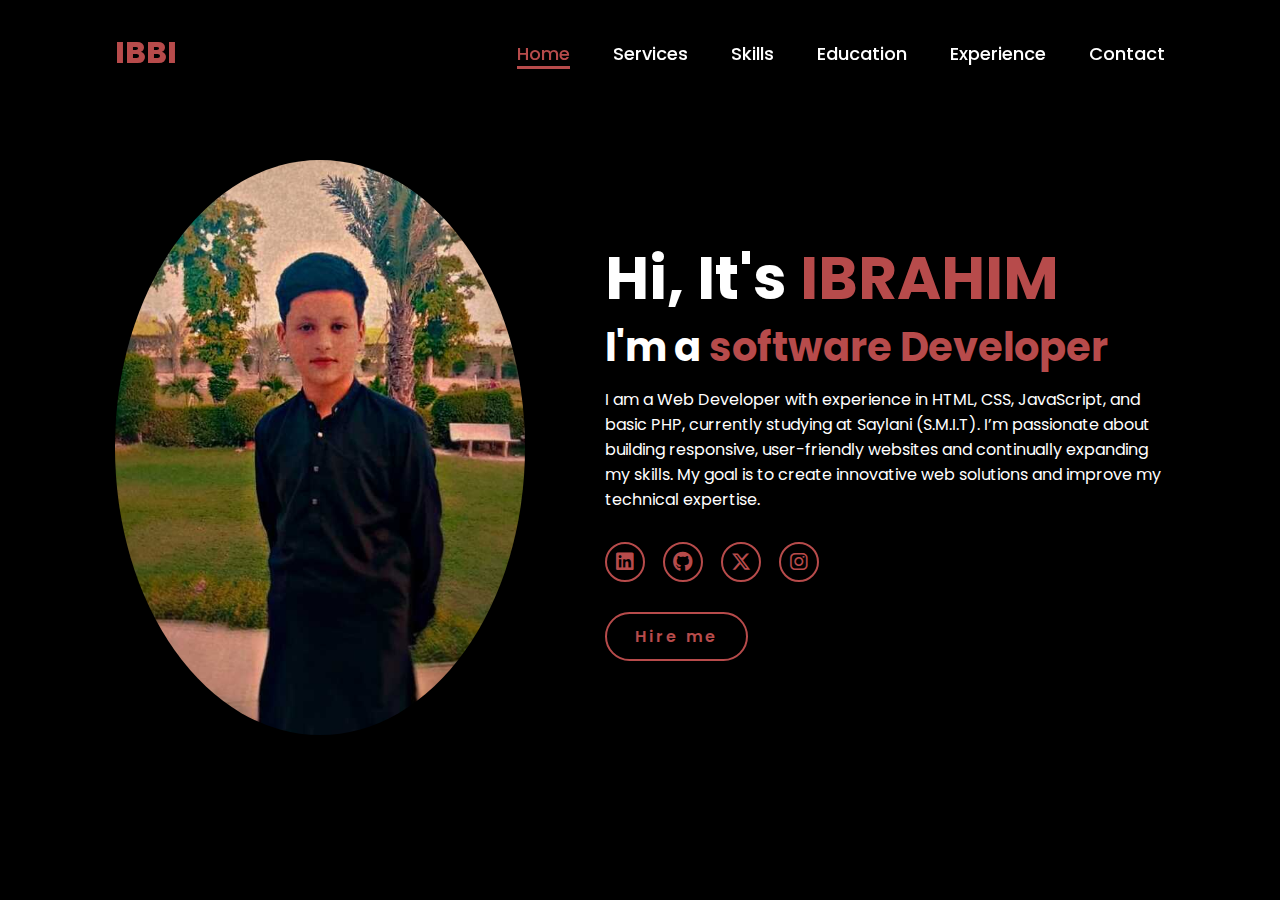
<file: index.html>
<!DOCTYPE html>
<html lang="en">
    
<head>
    <meta charset="UTF-8">
    <meta name="viewport" content="width=device-width, initial-scale=1.0">
    <link rel="stylesheet" href="https://cdnjs.cloudflare.com/ajax/libs/font-awesome/6.5.2/css/all.min.css">
    <link rel="stylesheet" href="style.css">
    <title>Portfolio Website</title>
</head>
<body>
    <header>
        <a href="#" class="logo">IBBI</a>

        <nav>
            <a href="#" class="active"> Home</a>
            <a href="index2.html" >Services</a>
            <a href="index3.html" >Skills</a>
            <a href="INDEX4.HTML" >Education</a>
            <a href="index5.html" >Experience</a>
            <a href="#" >Contact</a>
        </nav>
    </header>
    <section class="home">
        <div class="home-img">
            <img src="ibbi.jpeg" alt="">
        </div>
        <div class="home-content">
            <h1>Hi, It's <span>IBRAHIM</span></h1>
            <h3 class="typing-text">I'm a <span></span></h3>
            <p>I am a Web Developer with experience in HTML, CSS, JavaScript, and basic PHP, currently studying at Saylani (S.M.I.T). I’m passionate about building responsive, user-friendly websites and continually expanding my skills. My goal is to create innovative web solutions and improve my technical expertise.</p>
            <div class="social-icons">
                <a href="#"><i class="fa-brands fa-linkedin"></i></a>
                <a href="https://github.com/ibrahimsaleem22"><i class="fa-brands fa-github"></i></a>
                <a href="#"><i class="fa-brands fa-x-twitter"></i></a>
                <a href=""><i class="fa-brands fa-instagram"></i></a>
            </div>
            <a href="https://wa.me/+03178967762" class="btn">Hire me</a>
        </div>
    </section>
</body>
</html>
</file>
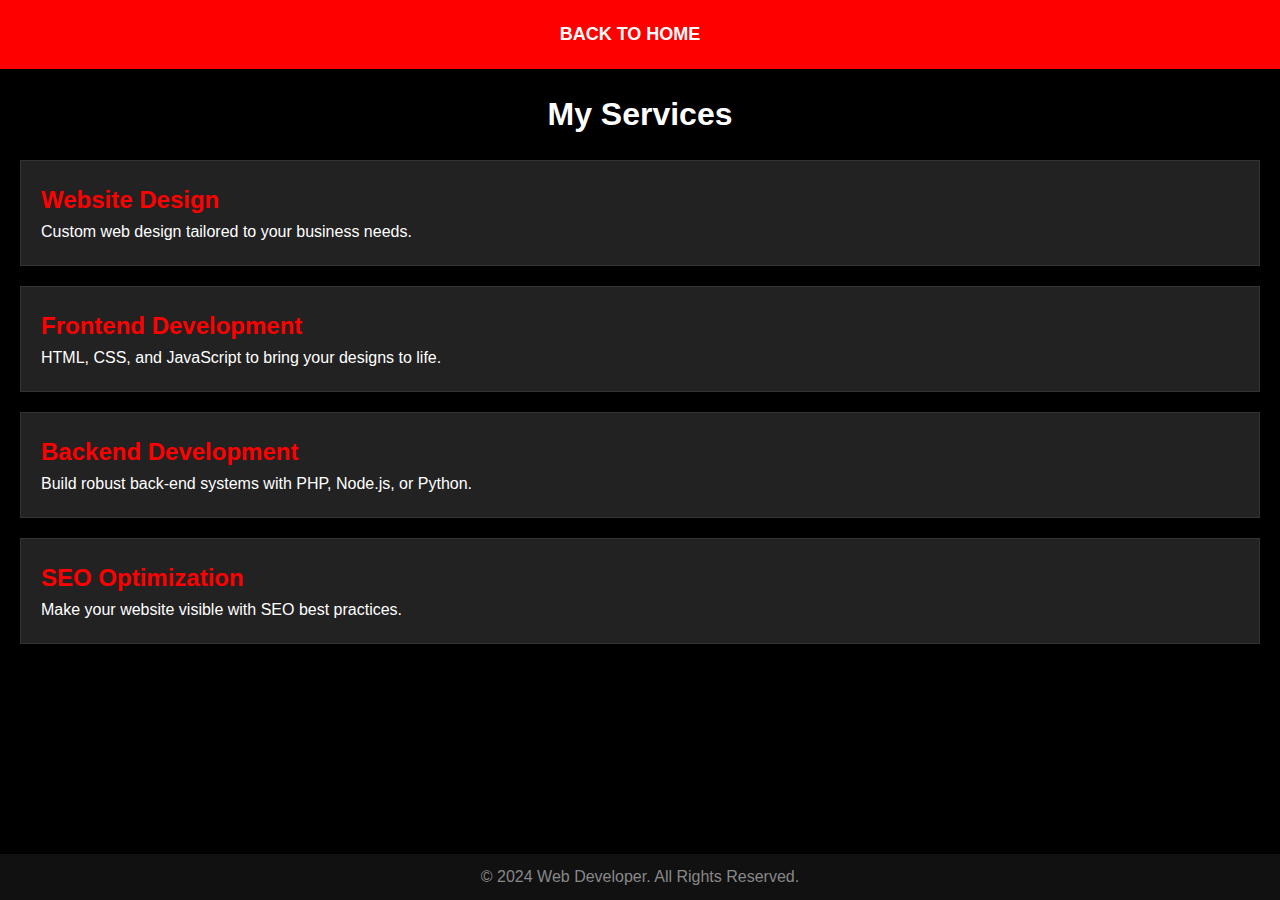
<file: index2.html>
<!DOCTYPE html>
<html lang="en">
<head>
  <meta charset="UTF-8">
  <meta name="viewport" content="width=device-width, initial-scale=1.0">
  <meta http-equiv="X-UA-Compatible" content="ie=edge">
  <title>Web Developer Services</title>
  <link rel="stylesheet" href="styles2.css">
</head>
<body>

  <header>
    <nav>
      <ul>
        <li><a href="index.html">Back to Home</a></li>
      </ul>
    </nav>
  </header>

  <main>
    <section id="services">
      <h1>My Services</h1>
      <div class="service-item">
        <h2>Website Design</h2>
        <p>Custom web design tailored to your business needs.</p>
      </div>
      <div class="service-item">
        <h2>Frontend Development</h2>
        <p>HTML, CSS, and JavaScript to bring your designs to life.</p>
      </div>
      <div class="service-item">
        <h2>Backend Development</h2>
        <p>Build robust back-end systems with PHP, Node.js, or Python.</p>
      </div>
      <div class="service-item">
        <h2>SEO Optimization</h2>
        <p>Make your website visible with SEO best practices.</p>
      </div>
    </section>
  </main>

  <footer>
    <p>&copy; 2024 Web Developer. All Rights Reserved.</p>
  </footer>

  <script src="script.js"></script>
</body>
</html>
</file>
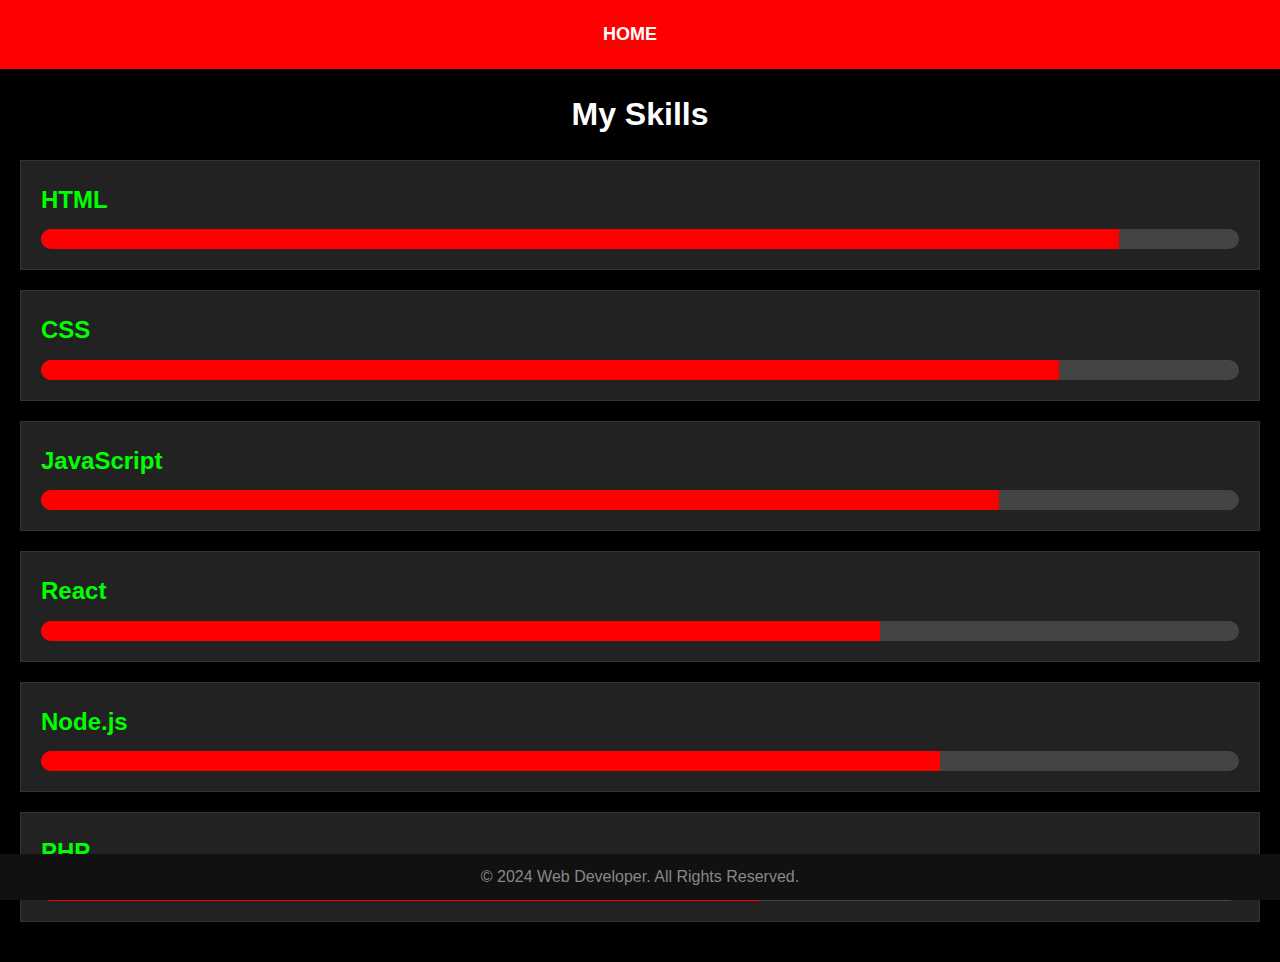
<file: index3.html>
<!DOCTYPE html>
<html lang="en">
<head>
  <meta charset="UTF-8">
  <meta name="viewport" content="width=device-width, initial-scale=1.0">
  <meta http-equiv="X-UA-Compatible" content="ie=edge">
  <title>My Skills</title>
  <link rel="stylesheet" href="styles3.css">
</head>
<body>

  <header>
    <nav>
      <ul>
        <li><a href="index.html">Home</a></li>
        
      </ul>
    </nav>
  </header>

  <main>
    <section id="skills">
      <h1>My Skills</h1>
      
      <div class="skill">
        <h2>HTML</h2>
        <div class="progress-bar">
          <div class="progress" style="width: 90%;"></div>
        </div>
      </div>

      <div class="skill">
        <h2>CSS</h2>
        <div class="progress-bar">
          <div class="progress" style="width: 85%;"></div>
        </div>
      </div>

      <div class="skill">
        <h2>JavaScript</h2>
        <div class="progress-bar">
          <div class="progress" style="width: 80%;"></div>
        </div>
      </div>

      <div class="skill">
        <h2>React</h2>
        <div class="progress-bar">
          <div class="progress" style="width: 70%;"></div>
        </div>
      </div>

      <div class="skill">
        <h2>Node.js</h2>
        <div class="progress-bar">
          <div class="progress" style="width: 75%;"></div>
        </div>
      </div>

      <div class="skill">
        <h2>PHP</h2>
        <div class="progress-bar">
          <div class="progress" style="width: 60%;"></div>
        </div>
      </div>
    </section>
  </main>

  <footer>
    <p>&copy; 2024 Web Developer. All Rights Reserved.</p>
  </footer>

  <script src="script.js"></script>
</body>
</html>
</file>
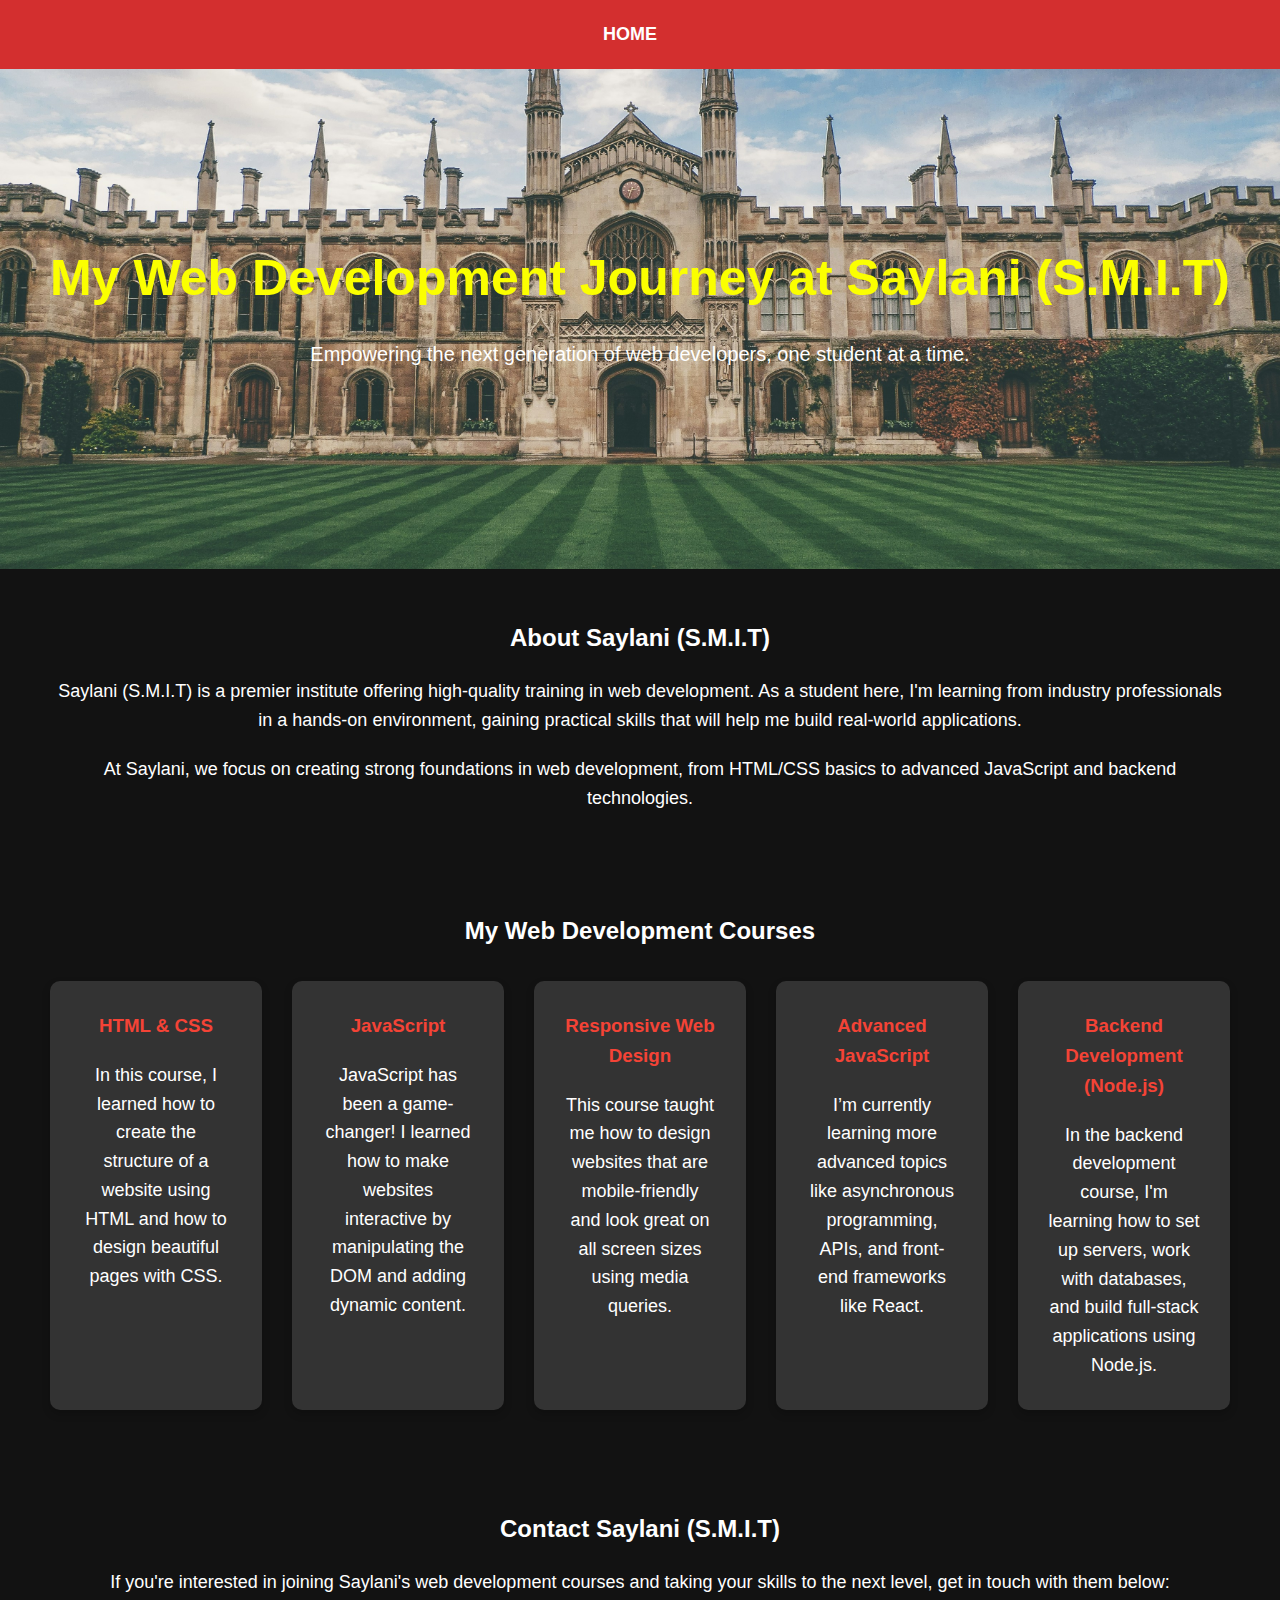
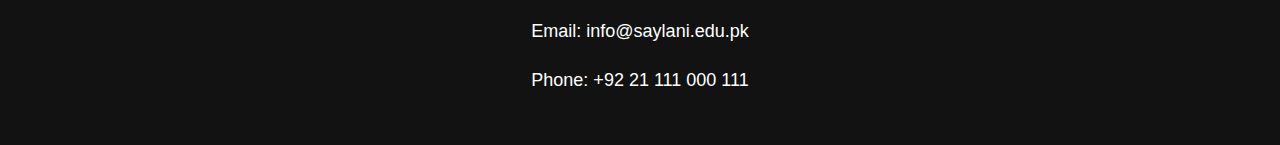
<file: INDEX4.HTML>
<!DOCTYPE html>
<html lang="en">
<head>
  <meta charset="UTF-8">
  <meta name="viewport" content="width=device-width, initial-scale=1.0">
  <meta http-equiv="X-UA-Compatible" content="ie=edge">
  <title>Saylani Web Development (S.M.I.T) | 9th Grade Student</title>
  <link rel="stylesheet" href="styles4.css">
</head>
<body>

  <header>
    <nav>
      <ul>
        <li><a href="index.html">Home</a></li>
       
      </ul>
    </nav>
  </header>

  <main>
    <section id="home" class="hero">
      <div class="hero-content">
        <h1>My Web Development Journey at Saylani (S.M.I.T)</h1>
        <p>Empowering the next generation of web developers, one student at a time.</p>
        
      </div>
    </section>

    <section id="about" class="about">
      <h2>About Saylani (S.M.I.T)</h2>
      <p>Saylani (S.M.I.T) is a premier institute offering high-quality training in web development. As a student here, I'm learning from industry professionals in a hands-on environment, gaining practical skills that will help me build real-world applications.</p>
      <p>At Saylani, we focus on creating strong foundations in web development, from HTML/CSS basics to advanced JavaScript and backend technologies.</p>
    </section>

    <section id="courses" class="courses">
      <h2>My Web Development Courses</h2>
      <div class="course-list">
        <div class="course-card">
          <h3>HTML & CSS</h3>
          <p>In this course, I learned how to create the structure of a website using HTML and how to design beautiful pages with CSS.</p>
        </div>
        <div class="course-card">
          <h3>JavaScript</h3>
          <p>JavaScript has been a game-changer! I learned how to make websites interactive by manipulating the DOM and adding dynamic content.</p>
        </div>
        <div class="course-card">
          <h3>Responsive Web Design</h3>
          <p>This course taught me how to design websites that are mobile-friendly and look great on all screen sizes using media queries.</p>
        </div>
        <div class="course-card">
          <h3>Advanced JavaScript</h3>
          <p>I’m currently learning more advanced topics like asynchronous programming, APIs, and front-end frameworks like React.</p>
        </div>
        <div class="course-card">
          <h3>Backend Development (Node.js)</h3>
          <p>In the backend development course, I'm learning how to set up servers, work with databases, and build full-stack applications using Node.js.</p>
        </div>
      </div>
      
    </section>

    <section id="contact" class="contact">
      <h2>Contact Saylani (S.M.I.T)</h2>
      <p>If you're interested in joining Saylani's web development courses and taking your skills to the next level, get in touch with them below:</p>
      <p>Email: <a href="mailto:info@saylani.edu.pk">info@saylani.edu.pk</a></p>
      <p>Phone: +92 21 111 000 111</p>
    </section>
  </main>

  

  <script src="script.js"></script>
</body>
</html>
</file>
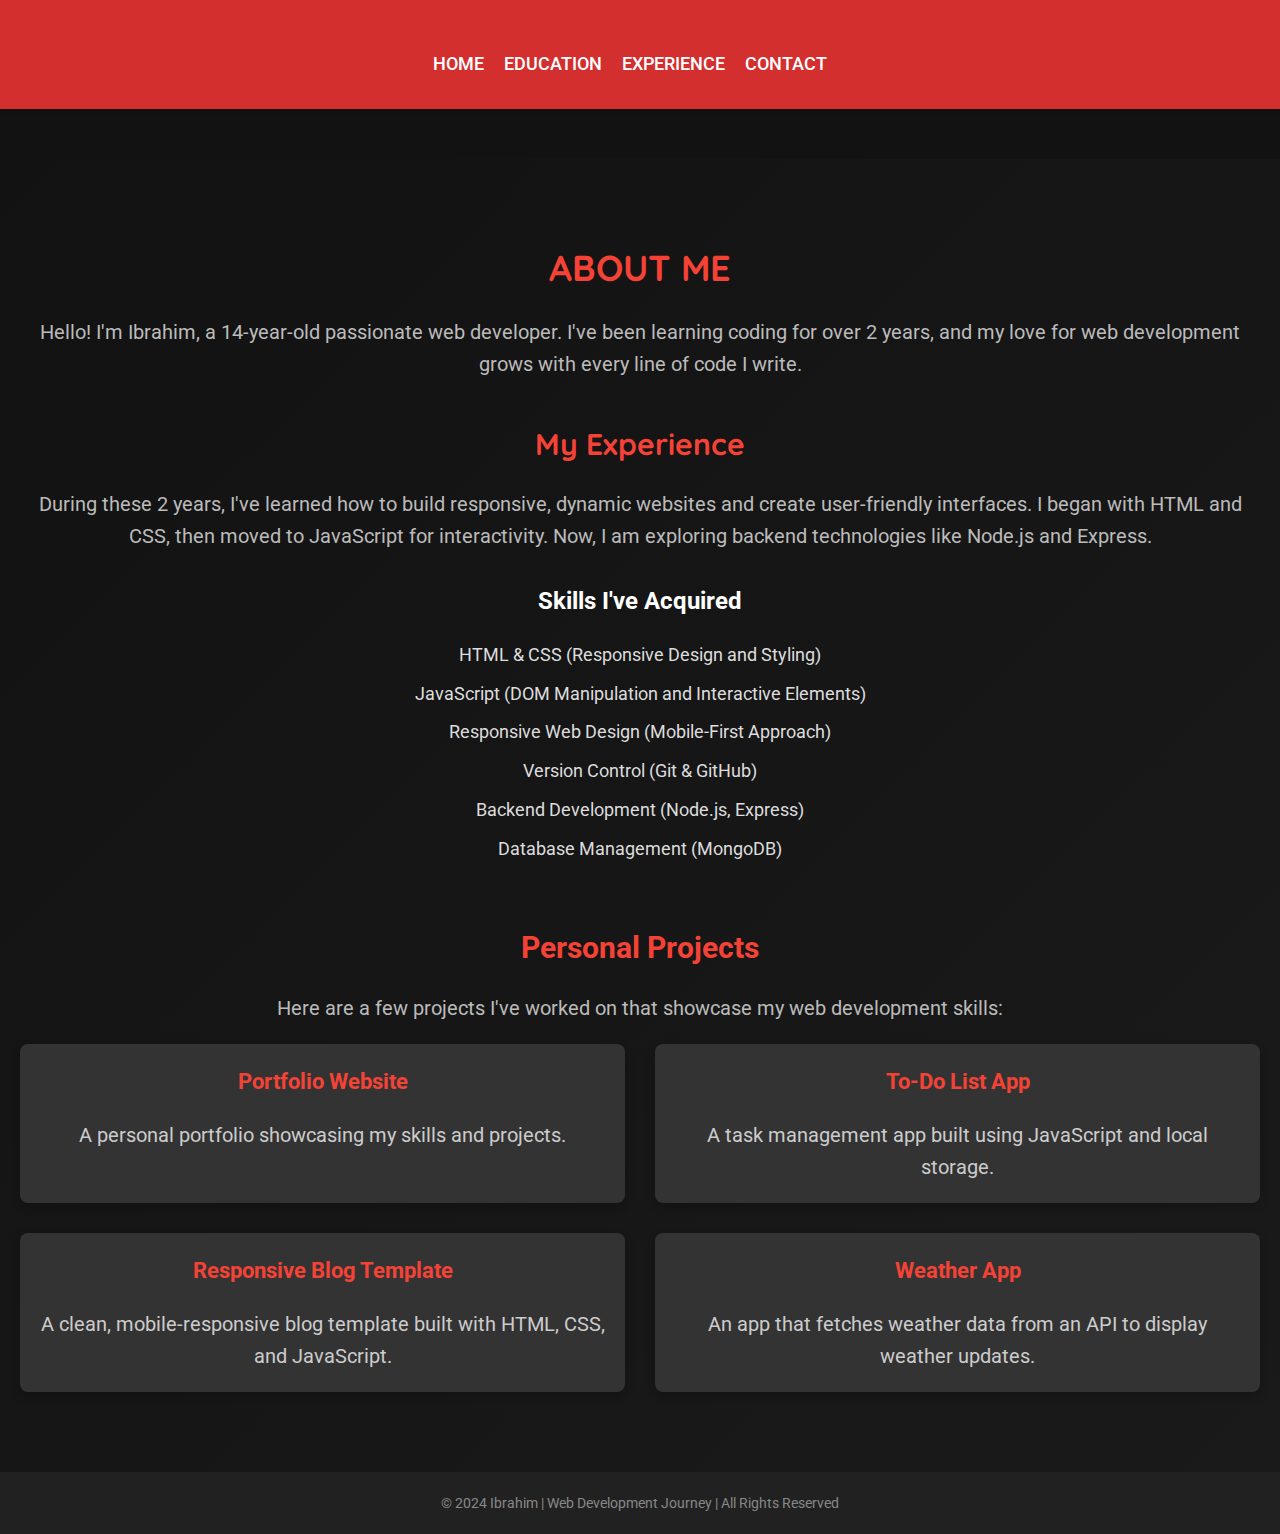
<file: index5.html>
<!DOCTYPE html>
<html lang="en">
<head>
  <meta charset="UTF-8">
  <meta name="viewport" content="width=device-width, initial-scale=1.0">
  <meta http-equiv="X-UA-Compatible" content="ie=edge">
  <title>Experience </title>
  <link href="https://fonts.googleapis.com/css2?family=Roboto:wght@400;500;700&family=Quicksand:wght@500;700&display=swap" rel="stylesheet">
  <link rel="stylesheet" href="styles5.css">
</head>
<body>

  <header>
    <nav>
      <ul>
        <li><a href="index.html">Home</a></li>
        <li><a href="education.html">Education</a></li>
        <li><a href="experience.html">Experience</a></li>
        <li><a href="contact.html">Contact</a></li>
      </ul>
    </nav>
  </header>

  <main>
    <section id="experience" class="experience">
      <div class="experience-content">
        <h1>About Me</h1>
        <p>Hello! I'm Ibrahim, a 14-year-old passionate web developer. I've been learning coding for over 2 years, and my love for web development grows with every line of code I write.</p>
        
        <div class="experience-details">
          <h2>My Experience</h2>
          <p>During these 2 years, I've learned how to build responsive, dynamic websites and create user-friendly interfaces. I began with HTML and CSS, then moved to JavaScript for interactivity. Now, I am exploring backend technologies like Node.js and Express.</p>
          
          <h3>Skills I've Acquired</h3>
          <ul>
            <li>HTML & CSS (Responsive Design and Styling)</li>
            <li>JavaScript (DOM Manipulation and Interactive Elements)</li>
            <li>Responsive Web Design (Mobile-First Approach)</li>
            <li>Version Control (Git & GitHub)</li>
            <li>Backend Development (Node.js, Express)</li>
            <li>Database Management (MongoDB)</li>
          </ul>
        </div>

        <div class="projects">
          <h2>Personal Projects</h2>
          <p>Here are a few projects I've worked on that showcase my web development skills:</p>
          <div class="projects-cards">
            <div class="project-card">
              <h4>Portfolio Website</h4>
              <p>A personal portfolio showcasing my skills and projects.</p>
            </div>
            <div class="project-card">
              <h4>To-Do List App</h4>
              <p>A task management app built using JavaScript and local storage.</p>
            </div>
            <div class="project-card">
              <h4>Responsive Blog Template</h4>
              <p>A clean, mobile-responsive blog template built with HTML, CSS, and JavaScript.</p>
            </div>
            <div class="project-card">
              <h4>Weather App</h4>
              <p>An app that fetches weather data from an API to display weather updates.</p>
            </div>
          </div>
        </div>
      </div>
    </section>
  </main>

  <footer>
    <p>&copy; 2024 Ibrahim | Web Development Journey | All Rights Reserved</p>
  </footer>

  <script src="script.js"></script>
</body>
</html>
</file>
<file: style.css>
@import url('https://fonts.googleapis.com/css2?family=Poppins:wght@100;200;300;400;500;600&display=swap');

*{
    margin: 0;
    padding: 0;
    box-sizing: border-box;
    text-decoration: none;
    border: none;
    outline: none;
    font-family: 'Poppins', sans-serif;
}

html{
    font-size: 62.5%;
}

body{
    width: 100%;
    height: 100vh;
    overflow-x: hidden;
    background-color: black;
    color: white;
}

header{
    margin-top: 20px;
    position: fixed;
    top: 0;
    left: 0;
    width: 100%;
    padding: 1rem 9%;
    background-color: transparent;
    filter: drop-shadow(10px);
    display: flex;
    justify-content: space-between;
    align-items: center;
    z-index: 100;
}

.logo{
    font-size: 3rem;
    color: #b74b4b;
    font-weight: 800;
    cursor: pointer;
    transition: 0.5s ease;
padding-right: 100px;
}

.logo:hover{
    transform: scale(1.1);
}

nav a{
    font-size: 1.8rem;
    color: white;
    margin-left: 4rem;
    font-weight: 500;
    transition: 0.3s ease;
    border-bottom: 3px solid transparent;
}

nav a:hover,
nav a.active{
    color: #b74b4b;
    border-bottom: 3px solid #b74b4b;
}

@media(max-width:995px){
    nav{
        position: absolute;
        display: none;
        top: 0;
        right: 0;
        width: 40%;
        border-left: 3px solid #b74b4b;
        border-bottom: 3px solid #b74b4b;
        border-bottom-left-radius: 2rem;
        padding: 1rem solid;
        background-color: #161616;
        border-top: 0.1rem solid rgba(0,0,0,0.1);
    }

    nav.active{
        display: block;
    }

    nav a{
        display: block;
        font-size: 2rem;
        margin: 3rem 0;
    }

    nav a:hover,
    nav a.active{
        padding: 1rem;
        border-radius: 0.5rem;
        border-bottom: 0.5rem solid #b74b4b;
    }
}

section{
    min-height: 100vh;
    padding: 5rem 9% 5rem;
}

.home{
    display: flex;
    justify-content: center;
    align-items: center;
    gap: 8rem;
    background-color: black;
}

.home .home-content h1{
    font-size: 6rem;
    font-weight: 700;
    line-height: 1.3;
}

span{
    color: #b74b4b;
}

.home-content h3{
    font-size: 4rem;
    margin-bottom: 1rem;
    font-weight: 700;
}

.home-content p{
    font-size: 1.6rem;
}

.home-img{
    border-radius: 50%;
}

.home-img img{
    position: relative;
    width: 32vw;
    border-radius: 50%;
    box-shadow: 0 0 25px solid #b74b4b;
    cursor: pointer;
    transition: 0.8s ease;
}

.home-img img:hover{
    font-size: 1.8rem;
    font-weight: 500;
    transform: scale(1.1);
}

.social-icons a{
    display: inline-flex;
    justify-content: center;
    align-items: center;
    width: 4rem;
    height: 4rem;
    background-color: transparent;
  border: 0.2rem solid #b74b4b;
  font-size: 2rem;
  border-radius: 50%;
  margin: 3rem 1.5rem 3rem 0;
transition: 0.3 ease;
color: #b74b4b;

}

.social-icons a:hover{
  color: black;
  transform: scale(1.3) translateY(-5px);
  background-color: #b74b4b;
  box-shadow: 0 0 25px #b74b4b;
}

.btn{
    display: inline-block;
    padding: 1rem 2.8rem;
    background-color: black;
    border-radius: 4rem;
    font-size: 1.6rem;
    color: #b74b4b;
    letter-spacing: 0.3rem;
    font-weight: 600;
    border: 2px solid #b74b4b;
    transition: 0.3s ease;
    cursor: pointer;
}

.btn:hover{
    transform: scale3d(1.03);
    background-color: #b74b4b;
    color: black;
    box-shadow: 0 0 25px #b74b4b;
}

.typing-text{
    font-size: 34px;
    font-weight: 600;
    min-width: 280px;
}

.typing-text span{
    position: relative;
}

.typing-text span::before{
    content: "software Developer";
    color: #b74b4b;
    animation: words 15s infinite;
}

.typing-text span::after{
    content: "";
    background-color: black;
    position: absolute;
    width: calc(100% + 8px);
    height: 100%;
    border-left: 3px solid black;
    right: -8;
    animation: cursor 0.6s infinite;
}

@keyframes cursor{
    to{
        border-left: 3px solid #b74b4b;
    }
}

@keyframes words{
    0%, 20%{
        content: "SMIT student";
    }
    21%, 40%{
        content: "Developer";
    }
    41%, 60%{
        content: "Web developer";
    }
    61%, 80%{
        content: "student";
    }
    81%, 100%{
        content: "MUSLIM";
    }
}

@media (max-width: 1000px){
    .home{
        gap: 4rem;
    }
}

@media(max-width:995px){
    .home{
        flex-direction: column;
        margin: 5rem 4rem;
    }

    .home .home-content h3{
        font-size: 2.5rem;
    }

    .home-content h1{
        font-size: 5rem;
    }

    .home-img img{
        width: 70vw;
        margin-top: 4rem;
    }
}
</file>
<file: styles2.css>
/* General Reset */
* {
    margin: 0;
    padding: 0;
    box-sizing: border-box;
  }
  
  body {
    font-family: Arial, sans-serif;
    background-color: black;
    color: white;
    line-height: 1.6;
  }
  
  header {
    background-color: red;
    padding: 20px;
  }
  
  nav ul {
    list-style-type: none;
    text-align: center;
  }
  
  nav ul li {
    display: inline;
    margin-right: 20px;
  }
  
  nav ul li a {
    color: white;
    text-decoration: none;
    font-size: 18px;
    font-weight: bold;
    text-transform: uppercase;
  }
  
  nav ul li a:hover {
    color: #ddd;
  }
  
  main {
    padding: 20px;
  }
  
  #services h1 {
    text-align: center;
    margin-bottom: 20px;
  }
  
  .service-item {
    background-color: #222;
    border: 1px solid #333;
    padding: 20px;
    margin-bottom: 20px;
    transition: background-color 0.3s ease;
  }
  
  .service-item:hover {
    background-color: #444;
  }
  
  .service-item h2 {
    color: red;
  }
  
  footer {
    background-color: #111;
    color: #888;
    text-align: center;
    padding: 10px;
    position: fixed;
    bottom: 0;
    width: 100%;
  }
</file>
<file: styles3.css>
/* General Reset */
* {
    margin: 0;
    padding: 0;
    box-sizing: border-box;
  }
  
  body {
    font-family: Arial, sans-serif;
    background-color: black;
    color: white;
    line-height: 1.6;
  }
  
  header {
    background-color: red;
    padding: 20px;
  }
  
  nav ul {
    list-style-type: none;
    text-align: center;
  }
  
  nav ul li {
    display: inline;
    margin-right: 20px;
  }
  
  nav ul li a {
    color: white;
    text-decoration: none;
    font-size: 18px;
    font-weight: bold;
    text-transform: uppercase;
  }
  
  nav ul li a:hover {
    color: #ddd;
  }
  
  main {
    padding: 20px;
  }
  
  #skills h1 {
    text-align: center;
    margin-bottom: 20px;
  }
  
  .skill {
    background-color: #222;
    border: 1px solid #333;
    padding: 20px;
    margin-bottom: 20px;
  }
  
  .skill h2 {
    color: rgb(0, 255, 0);
    margin-bottom: 10px;
  }
  
  .progress-bar {
    background-color: #444;
    border-radius: 10px;
    overflow: hidden;
    height: 20px;
  }
  
  .progress {
    background-color: red;
    height: 100%;
    width: 0; /* default, will be updated inline in HTML */
    transition: width 1s ease-in-out;
  }
  
  footer {
    background-color: #111;
    color: #888;
    text-align: center;
    padding: 10px;
    position: fixed;
    bottom: 0;
    width: 100%;
  }
</file>
<file: styles4.css>
/* General Reset */
* {
    margin: 0;
    padding: 0;
    box-sizing: border-box;
  }
  
  body {
    font-family: 'Arial', sans-serif;
    color: white;
    background-color: #121212;
    line-height: 1.6;
  }
  
  a {
    text-decoration: none;
    color: white;
  }
  
  header {
    background-color: #d32f2f; /* Red theme */
    padding: 20px;
    text-align: center;
  }
  
  header nav ul {
    list-style-type: none;
  }
  
  header nav ul li {
    display: inline-block;
    margin-right: 20px;
  }
  
  header nav ul li a {
    font-size: 18px;
    color: white;
    font-weight: bold;
    text-transform: uppercase;
  }
  
  header nav ul li a:hover {
    color: #f1f1f1;
  }
  
  .hero {
    background-image: url('https://via.placeholder.com/1920x600.png?text=Saylani+Web+Development');
    background-size: cover;
    background-position: center;
    color: rgb(255, 255, 255);
    height: 500px;
    display: flex;
    justify-content: center;
    align-items: center;
    text-align: center;
  }
  
  .hero h1 {
    font-size: 50px;
    margin-bottom: 20px;
    color: rgb(251, 255, 0);
    stroke: #121212;
    text-shadow: #121212;
  }
  
  .hero p {
    font-size: 20px;
    margin-bottom: 30px;
    color: rgb(255, 255, 255);
  }
  
  .cta-button {
    background-color: #f44336;
    padding: 15px 30px;
    font-size: 18px;
    color: white;
    border-radius: 5px;
    transition: background-color 0.3s;
  }
  
  .cta-button:hover {
    background-color: #d32f2f;
  }
  
  .about, .courses, .contact {
    padding: 50px;
    text-align: center;
  }
  
  .about p, .courses p, .contact p {
    font-size: 18px;
    margin-top: 20px;
  }
  
  .courses .course-list {
    display: flex;
    justify-content: center;
    gap: 30px;
    margin-top: 30px;
  }
  
  .course-card {
    background-color: #333;
    padding: 30px;
    width: 250px;
    border-radius: 10px;
    box-shadow: 0 4px 8px rgba(0, 0, 0, 0.2);
  }
  
  .course-card h3 {
    color: #f44336;
    margin-bottom: 15px;
  }
  
  footer {
    background-color: #212121;
    color: #888;
    padding: 20px;
    text-align: center;
    position: fixed;
    bottom: 0;
    width: 100%;
  }
  
  footer p {
    font-size: 14px;
  }
  .hero {
    background-image: url('vadim-sherbakov-d6ebY-faOO0-unsplash.jpg') ; /* Update this with the path to the image */
    background-size: cover;
    background-position: center;
    color: white;
    height: 500px;
    display: flex;
    justify-content: center;
    align-items: center;
    text-align: center;
    
  }
</file>
<file: styles5.css>
/* General Reset */
* {
    margin: 0;
    padding: 0;
    box-sizing: border-box;
  }
  
  body {
    font-family: 'Roboto', sans-serif;
    color: white;
    background-color: #121212; /* Dark background */
    line-height: 1.6;
  }
  
  a {
    text-decoration: none;
    color: white;
  }
  
  header {
    background-color: #d32f2f; /* Red theme */
    padding: 20px;
    text-align: center;
    box-shadow: 0 2px 5px rgba(0, 0, 0, 0.2);
  }
  
  header nav ul {
    list-style-type: none;
    display: flex;
    justify-content: center;
  }
  
  header nav ul li {
    margin-right: 20px;
  }
  
  header nav ul li a {
    font-size: 18px;
    color: white;
    font-weight: 500;
    text-transform: uppercase;
    transition: color 0.3s;
  }
  
  header nav ul li a:hover {
    color: #f1f1f1;
  }
  
  main {
    margin-top: 50px;
  }
  
  .experience {
    padding: 80px 20px;
    background: linear-gradient(135deg, #121212 0%, #1a1a1a 100%);
    text-align: center;
    color: #ddd;
  }
  
  .experience h1 {
    font-size: 36px;
    margin-bottom: 20px;
    color: #f44336;
    font-family: 'Quicksand', sans-serif;
    text-transform: uppercase;
  }
  
  .experience p {
    font-size: 20px;
    margin-top: 20px;
    color: #bbb;
  }
  
  .experience-details h2 {
    font-size: 30px;
    margin-top: 40px;
    color: #f44336;
    font-family: 'Quicksand', sans-serif;
  }
  
  .experience-details h3 {
    font-size: 24px;
    margin-top: 30px;
    color: #fff;
  }
  
  ul {
    list-style-type: none;
    padding-left: 0;
    margin-top: 20px;
  }
  
  ul li {
    font-size: 18px;
    margin: 10px 0;
  }
  
  .projects {
    margin-top: 60px;
  }
  
  .projects h2 {
    font-size: 30px;
    color: #f44336;
    margin-bottom: 20px;
  }
  
  .projects-cards {
    display: grid;
    grid-template-columns: repeat(2, 1fr);
    gap: 30px;
    margin-top: 20px;
  }
  
  .project-card {
    background-color: #333;
    padding: 20px;
    border-radius: 8px;
    box-shadow: 0 4px 10px rgba(0, 0, 0, 0.2);
    transition: transform 0.3s ease, box-shadow 0.3s ease;
  }
  
  .project-card:hover {
    transform: translateY(-5px);
    box-shadow: 0 8px 20px rgba(0, 0, 0, 0.3);
  }
  
  .project-card h4 {
    font-size: 22px;
    color: #f44336;
  }
  
  .project-card p {
    color: #ccc;
  }
  
  footer {
    background-color: #212121;
    color: #888;
    padding: 20px;
    text-align: center;
    position: relative;
    bottom: 0;
    width: 100%;
  }
  
  footer p {
    font-size: 14px;
  }
  
  /* Media Query for Mobile Devices */
  @media (max-width: 768px) {
    header nav ul {
      flex-direction: column;
      margin-top: 20px;
    }
  
    .projects-cards {
      grid-template-columns: 1fr;
    }
  
    .experience h1 {
      font-size: 28px;
    }
  }
</file>
